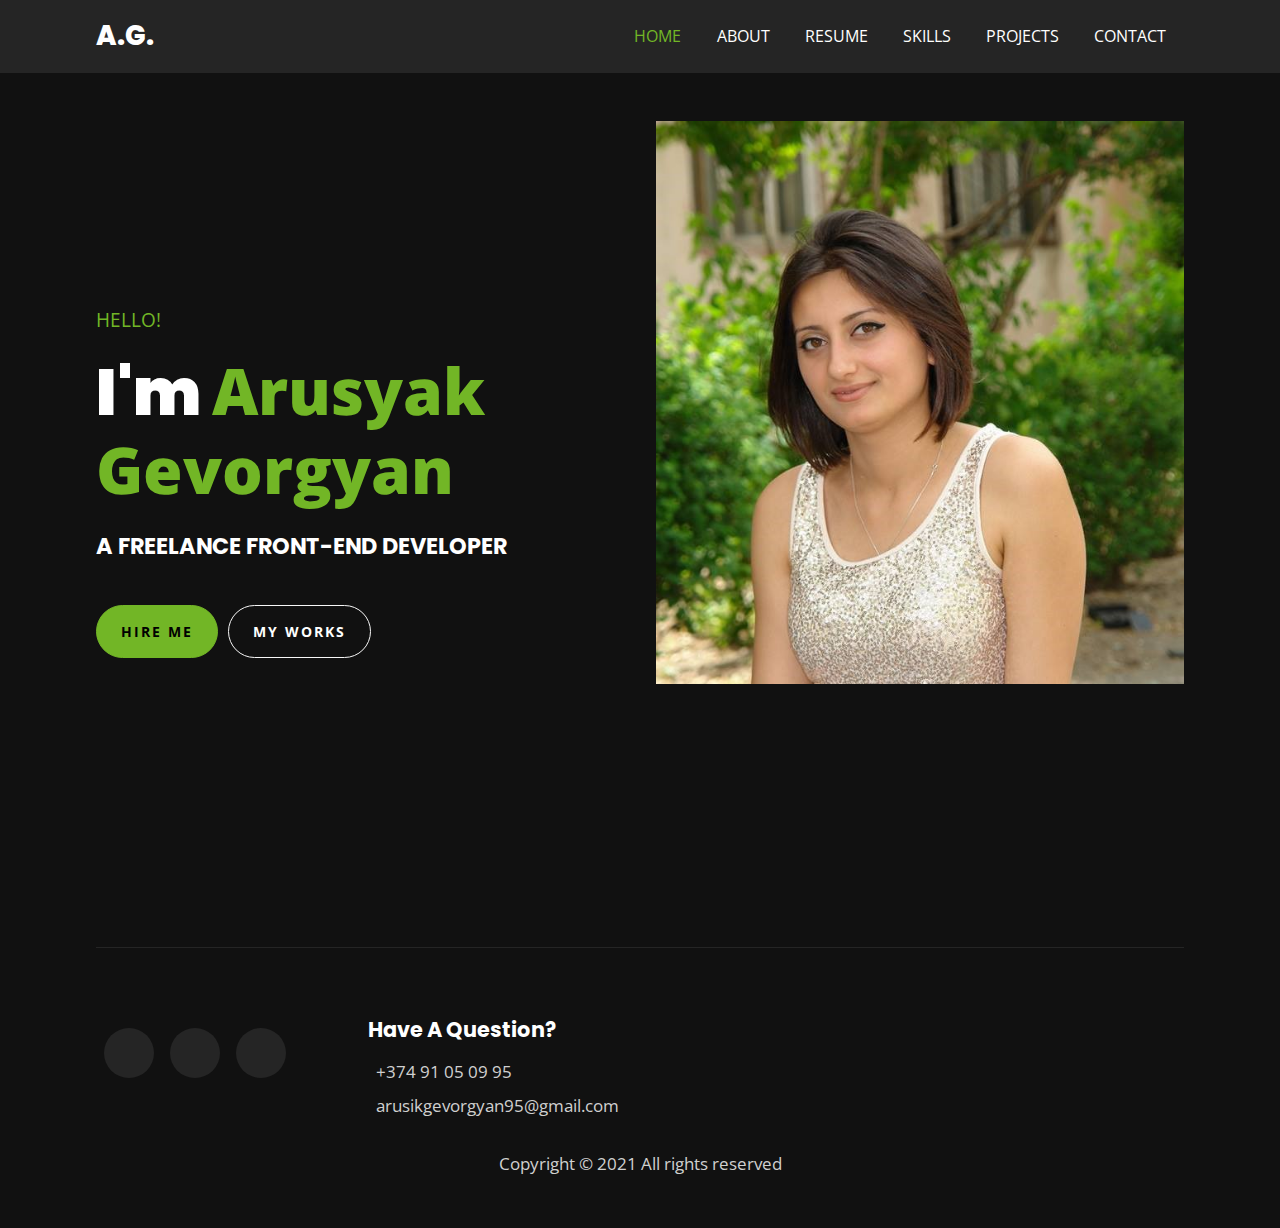
<file: index.html>
<!DOCTYPE html>
<html>
  <head>
    <meta charset="utf-8">
    <meta http-equiv="X-UA-Compatible" content="IE=edge">
    <title>Home</title>
    <meta name="description" content="">
    <meta name="viewport" content="width=device-width, initial-scale=1">
    <!-- utility css file -->
    <link rel="stylesheet" href="css/utility.css">
    <!-- style css file -->
    <link rel = "stylesheet" href = "css/style.css">
    <!-- fontawesome cdn -->
    <link rel="stylesheet" href="https://cdnjs.cloudflare.com/ajax/libs/font-awesome/5.15.1/css/all.min.css" integrity="sha512-+4zCK9k+qNFUR5X+cKL9EIR+ZOhtIloNl9GIKS57V1MyNsYpYcUrUeQc9vNfzsWfV28IaLL3i96P9sdNyeRssA==" crossorigin="anonymous" />
    <!-- google fonts -->
    <link href="https://fonts.googleapis.com/css2?family=Open+Sans:wght@300;400;600;700;800&family=Poppins:wght@200;300;400;500;600;700;800;900&display=swap" rel="stylesheet">
  </head>
  <body>
    
    <!-- navbar section -->
    <nav class = "navbar">
      <div class = "container">
        <div class = "brand-and-toggler">
          <a href = "index.html" class = "navbar-brand">A.G.</a>
          <button type = "button" class = "navbar-toggler" id = "navbar-toggler">
            <span>
              <i class = "fas fa-bars"></i>
            </span>
          </button>
        </div>

        <div class = "navbar-collapse">
          <ul class = "navbar-nav">
            <li class = "nav-item nav-active">
              <a href = "index.html" class = "nav-link">home</a>
            </li>
            <li class = "nav-item">
              <a href = "about.html" class = "nav-link">about</a>
            </li>
            <li class = "nav-item">
              <a href = "resume.html" class = "nav-link">resume</a>
            </li>
            <li class = "nav-item">
              <a href = "skills.html" class = "nav-link">skills</a>
            </li>
            <li class = "nav-item">
              <a href = "projects.html" class = "nav-link">projects</a>
            </li>
            <li class = "nav-item">
              <a href = "contact.html" class = "nav-link">contact</a>
            </li>
          </ul>
        </div>
      </div>
    </nav>
    <!-- end of navbar section -->



    <!-- home page -->
    <section class = "home container">
      <div class = "row">
        <div class = "row-left">
          <h3>hello!</h3>
          <h1>i'm <span>Arusyak Gevorgyan</span></h1>
          <h2>a freelance Front-End Developer</h2>
          <div class = "home-pg-btn">
            <button type = "button" class = "btn">hire me</button>
            <button type = "button" class = "btn">my works</button>
          </div>
        </div>

        <div class = "row-right">
          <div class = "img-border">
            <div class = "img-container">
              <img src = "assets/my-photo.jpg" alt = "my photo">
            </div>
          </div>
        </div>
      </div>
    </section>
    <!-- end of home page -->
    

    <!-- footer -->
    <footer class = "footer container">
      <div class = "row">
        <div class = "col">
          <div class = "social-links">
            <a href = "https://twitter.com/home"><i class = "fab fa-twitter"></i></a>
            <a href = "https://www.facebook.com/profile.php?id=100011141495496"><i class = "fab fa-facebook"></i></a>
            <a href = "https://github.com/ArusyakGevorgyan"><i class = "fab fa-github"></i></a>
          </div>
        </div>

        <div class = "col">
          <h3 class = "footer-title">have a question?</h3>
          <div>
            <span>
              <i class = "fas fa-phone"></i>
            </span>
            <span class = "text">+374 91 05 09 95</span>
          </div>

          <div>
            <span>
              <i class = "fas fa-envelope"></i>
            </span>
            <span class = "text">arusikgevorgyan95@gmail.com</span>
          </div>
        </div>
      </div>

      <div class = "footer-text">
        <p class = "text">Copyright &copy; 2021 All rights reserved</p>
      </div>
    </footer>
    <!-- end of footer -->


    <!-- custom js file -->
    <script src="js/script.js"></script>
  </body>
</html>
</file>
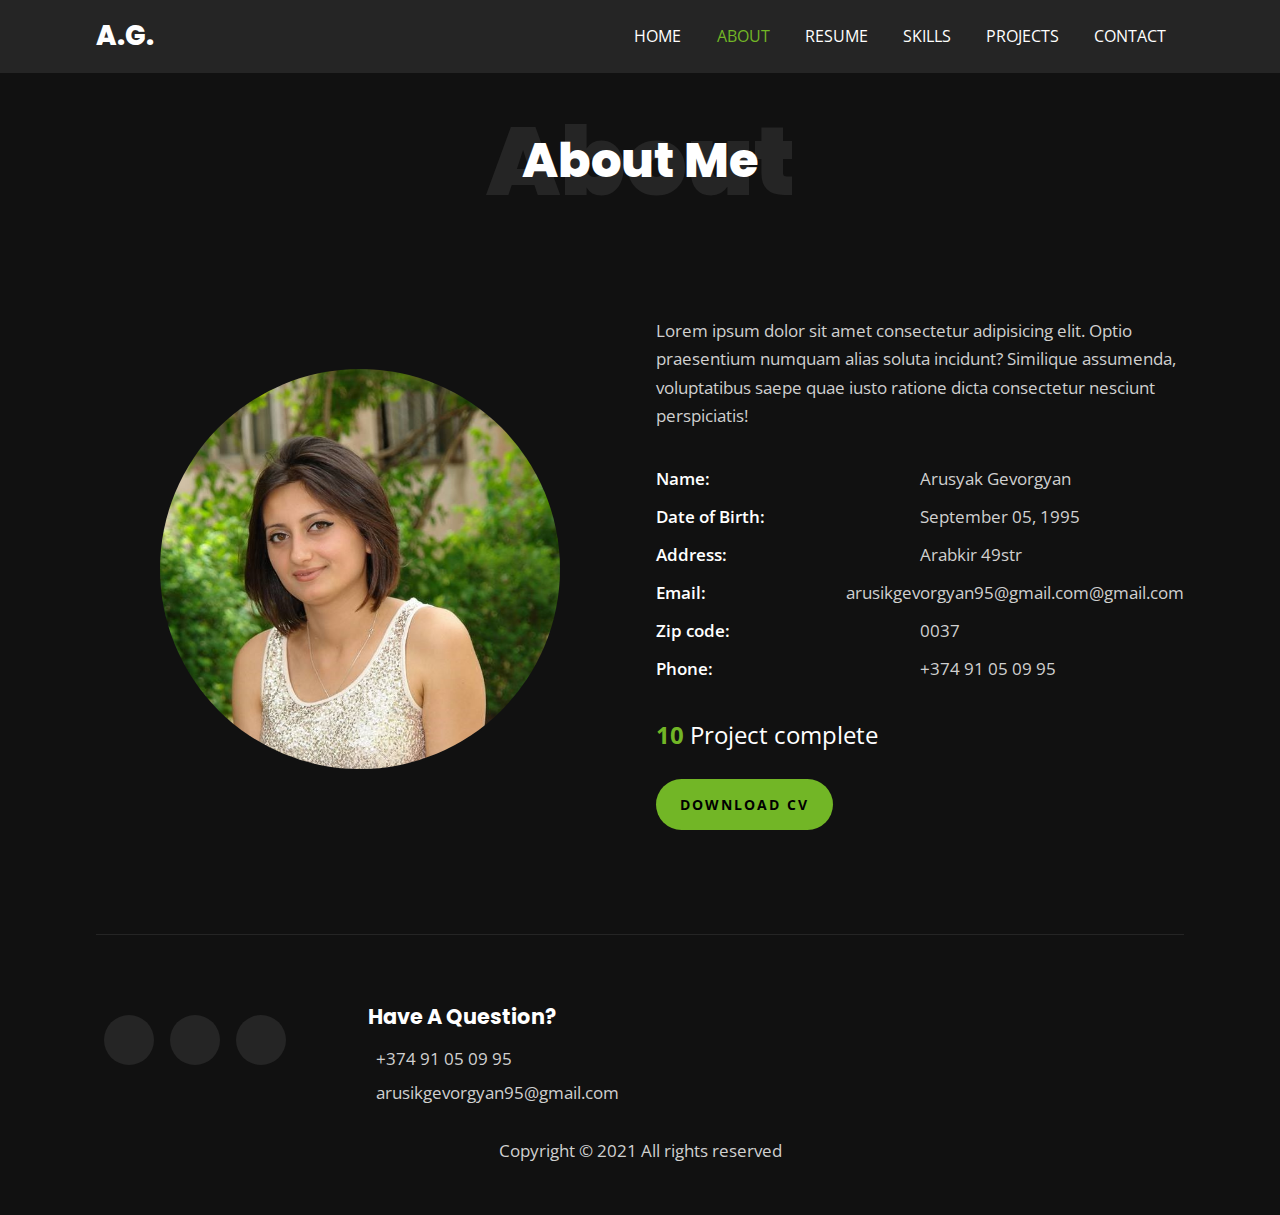
<file: about.html>
<!DOCTYPE html>
<html>
  <head>
    <meta charset="utf-8">
    <meta http-equiv="X-UA-Compatible" content="IE=edge">
    <title>About</title>
    <meta name="description" content="">
    <meta name="viewport" content="width=device-width, initial-scale=1">
    <!-- utility css file -->
    <link rel="stylesheet" href="css/utility.css">
    <!-- style css file -->
    <link rel = "stylesheet" href = "css/style.css">
    <!-- fontawesome cdn -->
    <link rel="stylesheet" href="https://cdnjs.cloudflare.com/ajax/libs/font-awesome/5.15.1/css/all.min.css" integrity="sha512-+4zCK9k+qNFUR5X+cKL9EIR+ZOhtIloNl9GIKS57V1MyNsYpYcUrUeQc9vNfzsWfV28IaLL3i96P9sdNyeRssA==" crossorigin="anonymous" />
    <!-- google fonts -->
    <link href="https://fonts.googleapis.com/css2?family=Open+Sans:wght@300;400;600;700;800&family=Poppins:wght@200;300;400;500;600;700;800;900&display=swap" rel="stylesheet">
  </head>
  <body>
    
    <!-- navbar section -->
    <nav class = "navbar">
      <div class = "container">
        <div class = "brand-and-toggler">
          <a href = "index.html" class = "navbar-brand">A.G.</a>
          <button type = "button" class = "navbar-toggler" id = "navbar-toggler">
            <span>
              <i class = "fas fa-bars"></i>
            </span>
          </button>
        </div>

        <div class = "navbar-collapse">
          <ul class = "navbar-nav">
            <li class = "nav-item">
              <a href = "index.html" class = "nav-link">home</a>
            </li>
            <li class = "nav-item nav-active">
              <a href = "about.html" class = "nav-link">about</a>
            </li>
            <li class = "nav-item">
              <a href = "resume.html" class = "nav-link">resume</a>
            </li>
            <li class = "nav-item">
              <a href = "skills.html" class = "nav-link">skills</a>
            </li>
            <li class = "nav-item">
              <a href = "projects.html" class = "nav-link">projects</a>
            </li>
            <li class = "nav-item">
              <a href = "contact.html" class = "nav-link">contact</a>
            </li>
          </ul>
        </div>
      </div>
    </nav>
    <!-- end of navbar section -->

    <!-- about page -->
    <section class = "about container">
      <div class = "title">
        <h2>about</h2>
        <div>
          <h2>about me</h2>
        </div>
      </div>

      <div class = "row">
        <div class = "row-left">
          <img src = "assets/my-photo.jpg" alt = "about photo">
        </div>

        <div class = "row-right">
          <p class = "text">Lorem ipsum dolor sit amet consectetur adipisicing elit. Optio praesentium numquam alias soluta incidunt? Similique assumenda, voluptatibus saepe quae iusto ratione dicta consectetur nesciunt perspiciatis!</p>
          <div class = "about-content">
            <ul>
              <li class = "text">
                <span>Name: </span>
                <span>Arusyak Gevorgyan</span>
              </li>
              <li class = "text">
                <span>Date of Birth: </span>
                <span>September 05, 1995</span>
              </li>
              <li class = "text">
                <span>Address: </span>
                <span>Arabkir 49str</span>
              </li>
              <li class = "text">
                <span>Email: </span>
                <span>arusikgevorgyan95@gmail.com@gmail.com</span>
              </li>
              <li class = "text">
                <span>Zip code: </span>
                <span>0037</span>
              </li>
              <li class = "text">
                <span>Phone: </span>
                <span>+374 91 05 09 95</span>
              </li>
            </ul>
          </div>

          <h3>10 <span>Project complete</span></h3>
          <button type = "button" class = "btn">download cv</button>
        </div>
      </div>
    </section>
    <!-- end of about page -->

    
    

    <!-- footer -->
    <footer class = "footer container">
      <div class = "row">
        <div class = "col">
          <div class = "social-links">
            <a href = "https://twitter.com/home"><i class = "fab fa-twitter"></i></a>
            <a href = "https://www.facebook.com/profile.php?id=100011141495496"><i class = "fab fa-facebook"></i></a>
            <a href = "https://github.com/ArusyakGevorgyan"><i class = "fab fa-github"></i></a>
          </div>
        </div>

        <div class = "col">
          <h3 class = "footer-title">have a question?</h3>
          <div>
            <span>
              <i class = "fas fa-phone"></i>
            </span>
            <span class = "text">+374 91 05 09 95</span>
          </div>

          <div>
            <span>
              <i class = "fas fa-envelope"></i>
            </span>
            <span class = "text">arusikgevorgyan95@gmail.com</span>
          </div>
        </div>
      </div>

      <div class = "footer-text">
        <p class = "text">Copyright &copy; 2021 All rights reserved</p>
      </div>
    </footer>
    <!-- end of footer -->


    <!-- custom js file -->
    <script src="js/script.js"></script>
  </body>
</html>
</file>
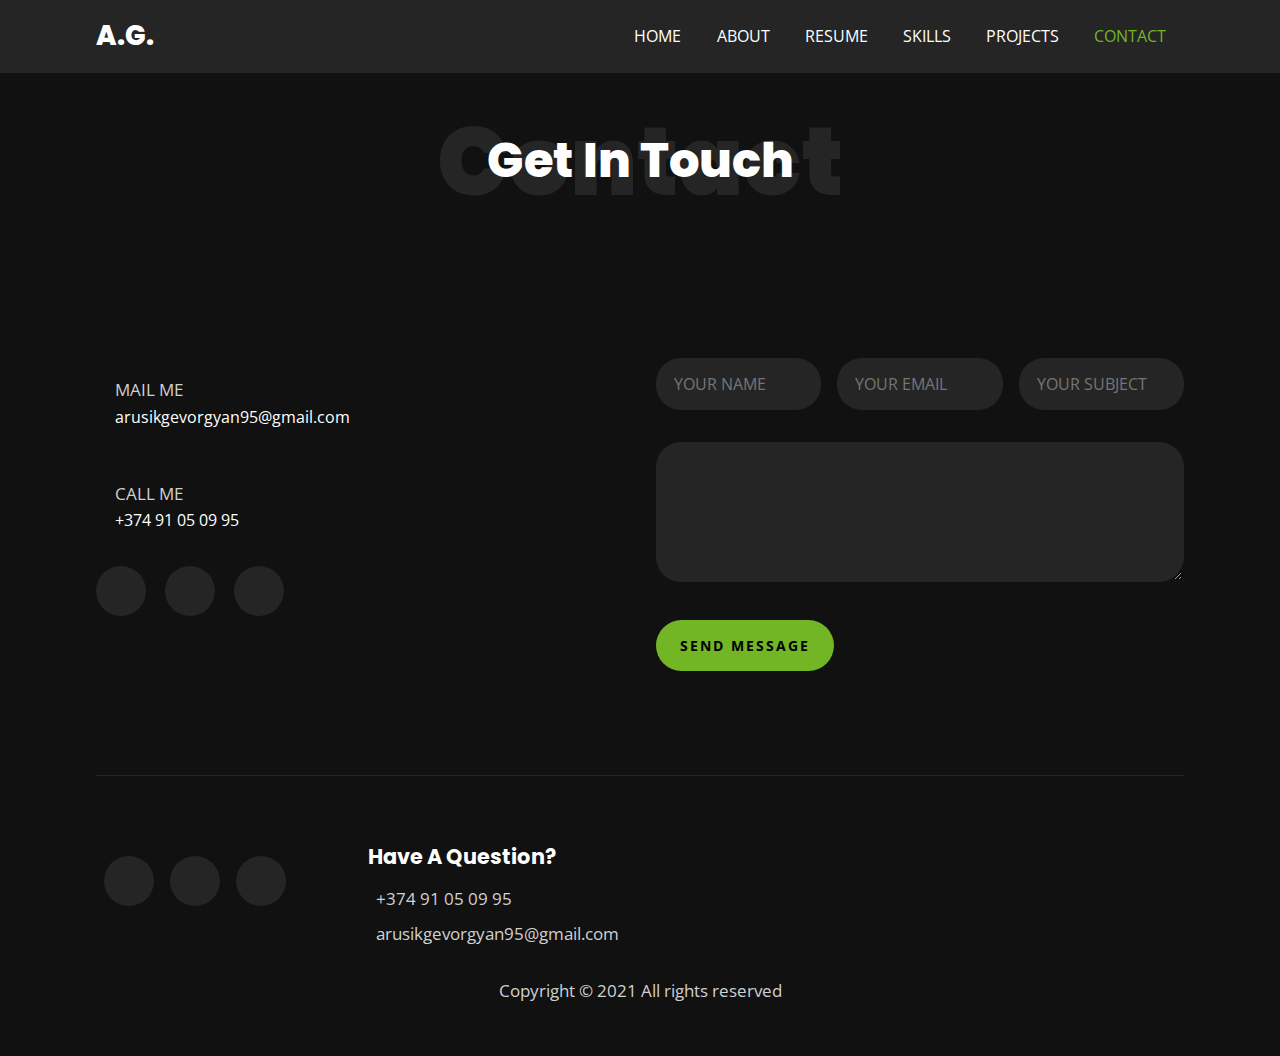
<file: contact.html>
<!DOCTYPE html>
<html>
  <head>
    <meta charset="utf-8">
    <meta http-equiv="X-UA-Compatible" content="IE=edge">
    <title>Contact</title>
    <meta name="description" content="">
    <meta name="viewport" content="width=device-width, initial-scale=1">
    <!-- utility css file -->
    <link rel="stylesheet" href="css/utility.css">
    <!-- style css file -->
    <link rel = "stylesheet" href = "css/style.css">
    <!-- fontawesome cdn -->
    <link rel="stylesheet" href="https://cdnjs.cloudflare.com/ajax/libs/font-awesome/5.15.1/css/all.min.css" integrity="sha512-+4zCK9k+qNFUR5X+cKL9EIR+ZOhtIloNl9GIKS57V1MyNsYpYcUrUeQc9vNfzsWfV28IaLL3i96P9sdNyeRssA==" crossorigin="anonymous" />
    <!-- google fonts -->
    <link href="https://fonts.googleapis.com/css2?family=Open+Sans:wght@300;400;600;700;800&family=Poppins:wght@200;300;400;500;600;700;800;900&display=swap" rel="stylesheet">
  </head>
  <body>
    
    <!-- navbar section -->
    <nav class = "navbar">
      <div class = "container">
        <div class = "brand-and-toggler">
          <a href = "index.html" class = "navbar-brand">A.G.</a>
          <button type = "button" class = "navbar-toggler" id = "navbar-toggler">
            <span>
              <i class = "fas fa-bars"></i>
            </span>
          </button>
        </div>

        <div class = "navbar-collapse">
          <ul class = "navbar-nav">
            <li class = "nav-item">
              <a href = "index.html" class = "nav-link">home</a>
            </li>
            <li class = "nav-item">
              <a href = "about.html" class = "nav-link">about</a>
            </li>
            <li class = "nav-item">
              <a href = "resume.html" class = "nav-link">resume</a>
            </li>
            <li class = "nav-item">
              <a href = "skills.html" class = "nav-link">skills</a>
            </li>
            <li class = "nav-item">
              <a href = "projects.html" class = "nav-link">projects</a>
            </li>
            <li class = "nav-item nav-active">
              <a href = "contact.html" class = "nav-link">contact</a>
            </li>
          </ul>
        </div>
      </div>
    </nav>
    <!-- end of navbar section -->

    <!-- contact page -->
    <section class = "contact container">
      <div class = "title">
        <h2>contact</h2>
        <div>
          <h2>get in touch</h2>
        </div>
      </div>

      <p class = "text"></p>

      <div class = "row">
        <div class = "col-left">
          
          <div class = "contact-info">
            <span><i class = "fas fa-envelope-open"></i></span>
            <h3>
              <span class = "text">mail me</span> <br>
              arusikgevorgyan95@gmail.com
            </h3>
          </div>

          <div class = "contact-info">
            <span><i class = "fas fa-phone-square-alt"></i></span>
            <h3>
              <span class = "text">call me</span> <br>
              +374 91 05 09 95
            </h3>
          </div>
          

          <div class = "contact-social-links">
            <a href = "https://www.facebook.com/profile.php?id=100011141495496">
              <i class = "fab fa-facebook-f"></i>
            </a>
            <a href = "https://twitter.com/home?lang=en">
              <i class = "fab fa-twitter"></i>
            </a>
            <a href = "https://github.com/ArusyakGevorgyan">
              <i class = "fab fa-github"></i>
            </a>
            

          </div>
        </div>

        <div class = "col-right">
          <form class = "contact-form">
            <div class = "form-group">
              <input type = "text" placeholder="your name">
              <input type = "email" placeholder="your email">
              <input type = "text" placeholder="your subject">
            </div>
            <textarea rows = "5"></textarea>
            <button type = "submit" class = "btn">send message</button>
          </form>
        </div>
      </div>
    </section>
    <!-- end of contact page -->
    
    

   <!-- footer -->
   <footer class = "footer container">
    <div class = "row">
      <div class = "col">
        <div class = "social-links">
          <a href = "https://twitter.com/home"><i class = "fab fa-twitter"></i></a>
          <a href = "https://www.facebook.com/profile.php?id=100011141495496"><i class = "fab fa-facebook"></i></a>
          <a href = "https://github.com/ArusyakGevorgyan"><i class = "fab fa-github"></i></a>
        </div>
      </div>

      <div class = "col">
        <h3 class = "footer-title">have a question?</h3>
        <div>
          <span>
            <i class = "fas fa-phone"></i>
          </span>
          <span class = "text">+374 91 05 09 95</span>
        </div>

        <div>
          <span>
            <i class = "fas fa-envelope"></i>
          </span>
          <span class = "text">arusikgevorgyan95@gmail.com</span>
        </div>
      </div>
    </div>

    <div class = "footer-text">
      <p class = "text">Copyright &copy; 2021 All rights reserved</p>
    </div>
  </footer>
  <!-- end of footer -->


    <!-- custom js file -->
    <script src="js/script.js"></script>
  </body>
</html>
</file>
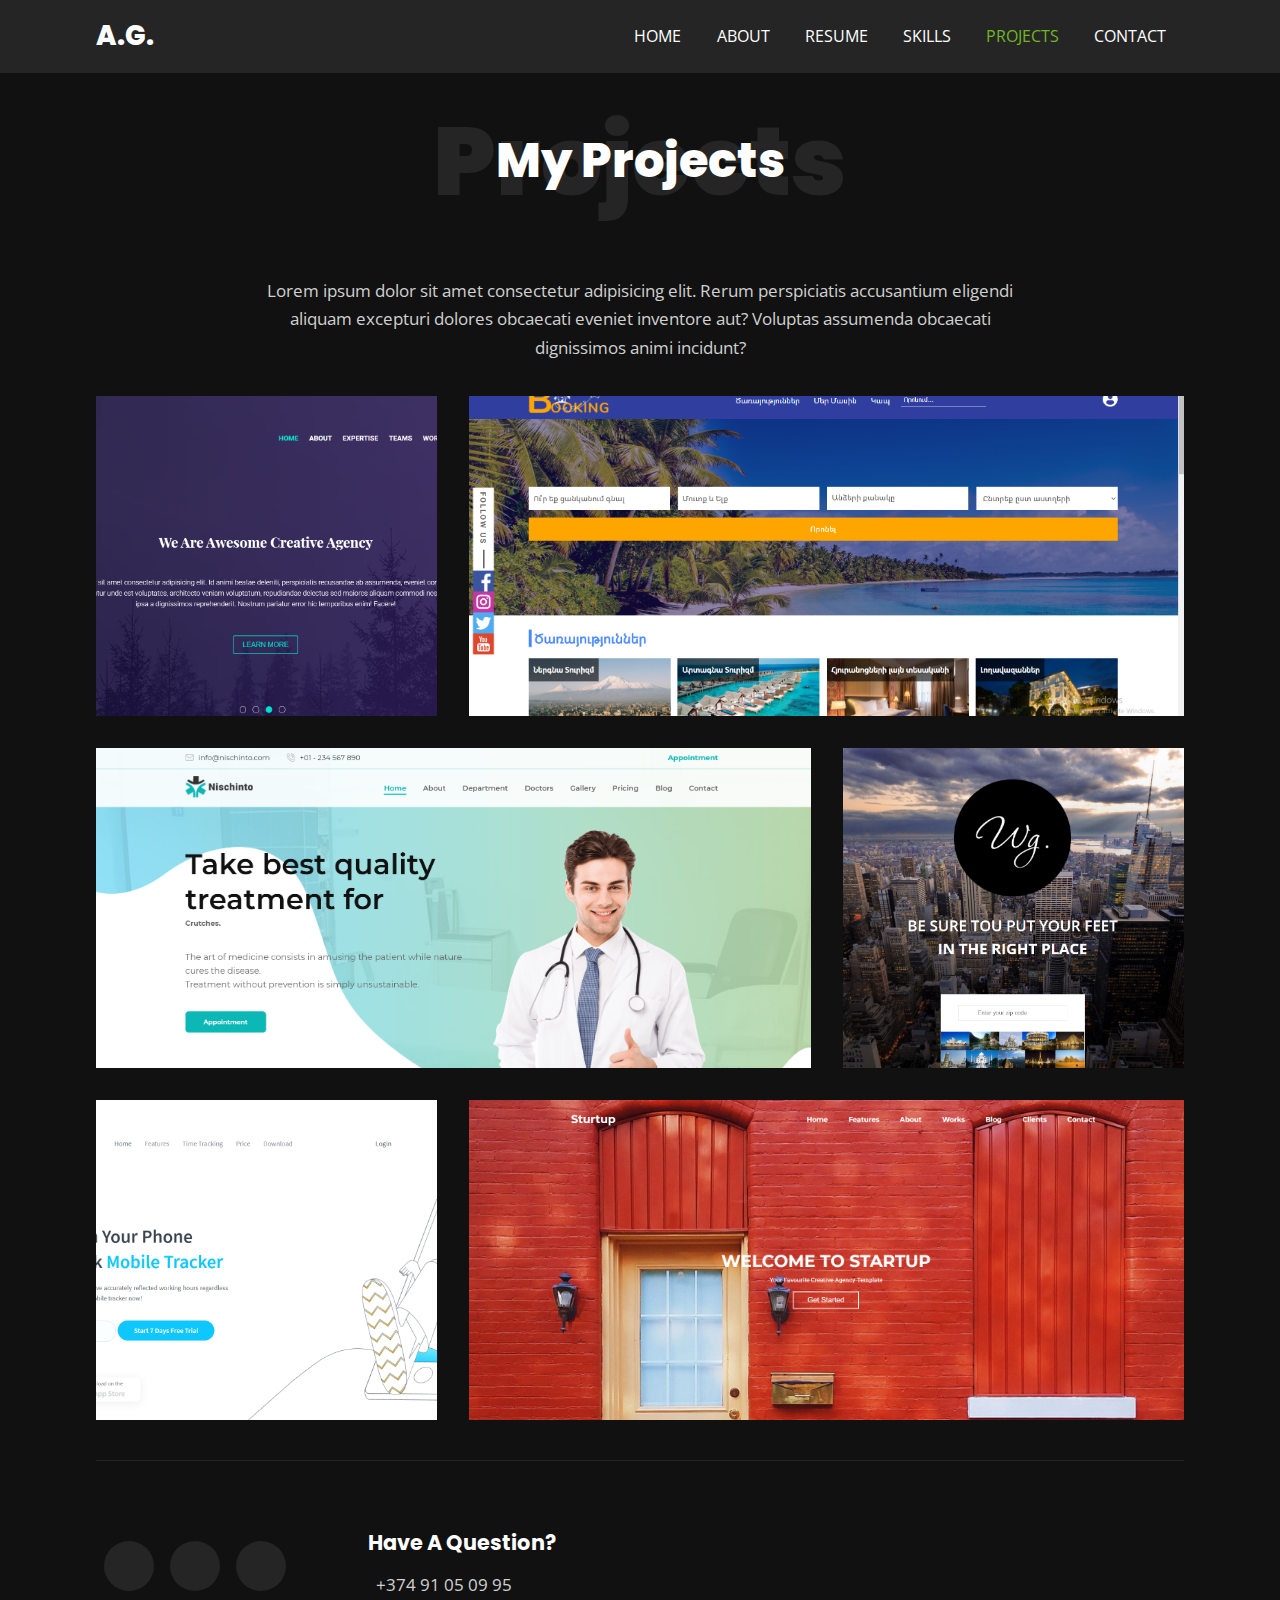
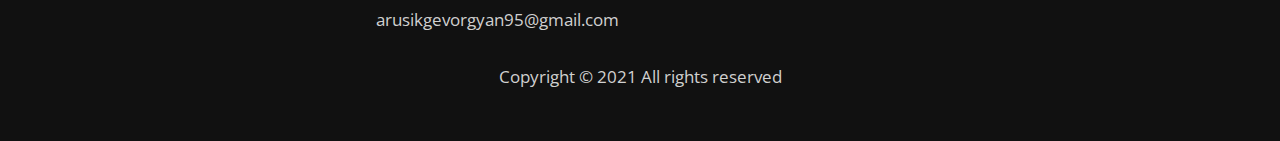
<file: projects.html>
<!DOCTYPE html>
<html>
  <head>
    <meta charset="utf-8">
    <meta http-equiv="X-UA-Compatible" content="IE=edge">
    <title>Projects</title>
    <meta name="description" content="">
    <meta name="viewport" content="width=device-width, initial-scale=1">
    <!-- utility css file -->
    <link rel="stylesheet" href="css/utility.css">
    <!-- style css file -->
    <link rel = "stylesheet" href = "css/style.css">
    <!-- fontawesome cdn -->
    <link rel="stylesheet" href="https://cdnjs.cloudflare.com/ajax/libs/font-awesome/5.15.1/css/all.min.css" integrity="sha512-+4zCK9k+qNFUR5X+cKL9EIR+ZOhtIloNl9GIKS57V1MyNsYpYcUrUeQc9vNfzsWfV28IaLL3i96P9sdNyeRssA==" crossorigin="anonymous" />
    <!-- google fonts -->
    <link href="https://fonts.googleapis.com/css2?family=Open+Sans:wght@300;400;600;700;800&family=Poppins:wght@200;300;400;500;600;700;800;900&display=swap" rel="stylesheet">
  </head>
  <body>
    
    <!-- navbar section -->
    <nav class = "navbar">
      <div class = "container">
        <div class = "brand-and-toggler">
          <a href = "index.html" class = "navbar-brand">A.G.</a>
          <button type = "button" class = "navbar-toggler" id = "navbar-toggler">
            <span>
              <i class = "fas fa-bars"></i>
            </span>
          </button>
        </div>

        <div class = "navbar-collapse">
          <ul class = "navbar-nav">
            <li class = "nav-item">
              <a href = "index.html" class = "nav-link">home</a>
            </li>
            <li class = "nav-item">
              <a href = "about.html" class = "nav-link">about</a>
            </li>
            <li class = "nav-item">
              <a href = "resume.html" class = "nav-link">resume</a>
            </li>
            <li class = "nav-item">
              <a href = "skills.html" class = "nav-link">skills</a>
            </li>
            <li class = "nav-item nav-active">
              <a href = "projects.html" class = "nav-link">projects</a>
            </li>
            <li class = "nav-item">
              <a href = "contact.html" class = "nav-link">contact</a>
            </li>
          </ul>
        </div>
      </div>
    </nav>
    <!-- end of navbar section -->


    <!-- projects page -->
    <section class = "projects container">
      <div class = "title">
        <h2>projects</h2>
        <div>
          <h2>my projects</h2>
        </div>
      </div>

      <p class = "text">Lorem ipsum dolor sit amet consectetur adipisicing elit. Rerum perspiciatis accusantium eligendi aliquam excepturi dolores obcaecati eveniet inventore aut? Voluptas assumenda obcaecati dignissimos animi incidunt?</p>

      <div class = "row">
        <div class = "item">
          <div class = "item-overlay">
            <a href = "https://github.com/ArusyakGevorgyan/LandingPage_TajemAgency">landing page</a>
            <h3>web design</h3>
          </div>
        </div>

        <div class = "item">
          <div class = "item-overlay">
            <a href = "https://github.com/ArusyakGevorgyan/ArusyakGevorgyan.github.io">booking website</a>
            <h3>web design</h3>
          </div>
        </div>

        <div class = "item">
          <div class = "item-overlay">
            <a href = "https://github.com/ArusyakGevorgyan/Nischinto-Task">doctors website</a>
            <h3>web design</h3>
          </div>
        </div>

        <div class = "item">
          <div class = "item-overlay">
            <a href = "https://github.com/ArusyakGevorgyan/Agnecy-LandingPage">landing page</a>
            <h3>web design</h3>
          </div>
        </div>

        <div class = "item">
          <div class = "item-overlay">
            <a href = "https://github.com/ArusyakGevorgyan/Evistep_Task1">landing page</a>
            <h3>web design</h3>
          </div>
        </div>

        <div class = "item">
          <div class = "item-overlay">
            <a href = "https://github.com/ArusyakGevorgyan/Sturtup-LandingPage">landing page</a>
            <h3>web design</h3>
          </div>
        </div>
      </div>
    </section>
    <!-- end of projects page -->

    
    

    <!-- footer -->
    <footer class = "footer container">
      <div class = "row">
        <div class = "col">
          <div class = "social-links">
            <a href = "https://twitter.com/home"><i class = "fab fa-twitter"></i></a>
            <a href = "https://www.facebook.com/profile.php?id=100011141495496"><i class = "fab fa-facebook"></i></a>
            <a href = "https://github.com/ArusyakGevorgyan"><i class = "fab fa-github"></i></a>
          </div>
        </div>

        <div class = "col">
          <h3 class = "footer-title">have a question?</h3>
          <div>
            <span>
              <i class = "fas fa-phone"></i>
            </span>
            <span class = "text">+374 91 05 09 95</span>
          </div>

          <div>
            <span>
              <i class = "fas fa-envelope"></i>
            </span>
            <span class = "text">arusikgevorgyan95@gmail.com</span>
          </div>
        </div>
      </div>

      <div class = "footer-text">
        <p class = "text">Copyright &copy; 2021 All rights reserved</p>
      </div>
    </footer>
    <!-- end of footer -->


    <!-- custom js file -->
    <script src="js/script.js"></script>
  </body>
</html>
</file>
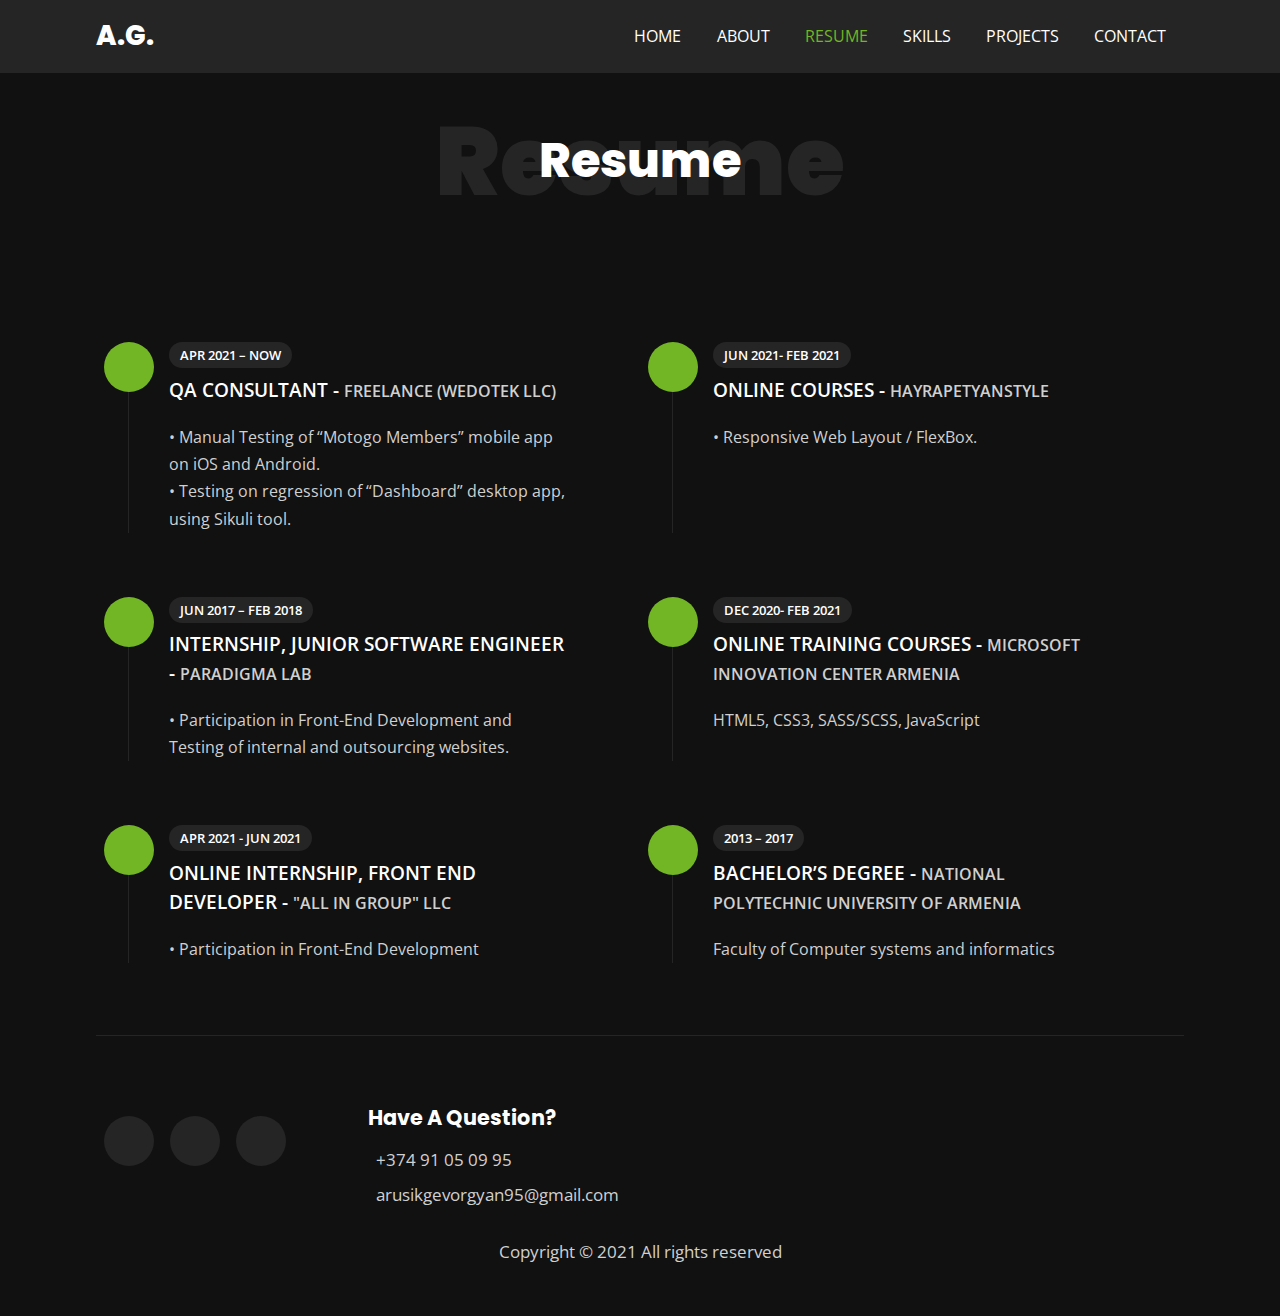
<file: resume.html>
<!DOCTYPE html>
<html>
  <head>
    <meta charset="utf-8">
    <meta http-equiv="X-UA-Compatible" content="IE=edge">
    <title>Resume</title>
    <meta name="description" content="">
    <meta name="viewport" content="width=device-width, initial-scale=1">
    <!-- utility css file -->
    <link rel="stylesheet" href="css/utility.css">
    <!-- style css file -->
    <link rel = "stylesheet" href = "css/style.css">
    <!-- fontawesome cdn -->
    <link rel="stylesheet" href="https://cdnjs.cloudflare.com/ajax/libs/font-awesome/5.15.1/css/all.min.css" integrity="sha512-+4zCK9k+qNFUR5X+cKL9EIR+ZOhtIloNl9GIKS57V1MyNsYpYcUrUeQc9vNfzsWfV28IaLL3i96P9sdNyeRssA==" crossorigin="anonymous" />
    <!-- google fonts -->
    <link href="https://fonts.googleapis.com/css2?family=Open+Sans:wght@300;400;600;700;800&family=Poppins:wght@200;300;400;500;600;700;800;900&display=swap" rel="stylesheet">
  </head>
  <body>
    
    <!-- navbar section -->
    <nav class = "navbar">
      <div class = "container">
        <div class = "brand-and-toggler">
          <a href = "index.html" class = "navbar-brand">A.G.</a>
          <button type = "button" class = "navbar-toggler" id = "navbar-toggler">
            <span>
              <i class = "fas fa-bars"></i>
            </span>
          </button>
        </div>

        <div class = "navbar-collapse">
          <ul class = "navbar-nav">
            <li class = "nav-item">
              <a href = "index.html" class = "nav-link">home</a>
            </li>
            <li class = "nav-item">
              <a href = "about.html" class = "nav-link">about</a>
            </li>
            <li class = "nav-item nav-active">
              <a href = "resume.html" class = "nav-link">resume</a>
            </li>
            <li class = "nav-item">
              <a href = "skills.html" class = "nav-link">skills</a>
            </li>
            <li class = "nav-item">
              <a href = "projects.html" class = "nav-link">projects</a>
            </li>
            <li class = "nav-item">
              <a href = "contact.html" class = "nav-link">contact</a>
            </li>
          </ul>
        </div>
      </div>
    </nav>
    <!-- end of navbar section -->

    <!-- resume page -->
    <section class = "resume container">
      <div class = "title">
        <h2>resume</h2>
        <div>
          <h2>resume</h2>
        </div>
      </div>

      <p class = "text"></p>

      <div class = "row">
        <div class = "item">
          <div class = "icon">
            <i class = "fas fa-briefcase"></i>
          </div>
          <span>Apr 2021 – Now</span>
          <h2>QA Consultant - <span>Freelance (WeDoTek LLC)</span></h2>
          <p class = "text">•	Manual Testing of “Motogo Members” mobile app on iOS and Android. <br> •	Testing on regression of “Dashboard” desktop app, using Sikuli tool.</p>
        </div>

        <div class = "item">
          <div class = "icon">
            <i class = "fas fa-graduation-cap"></i>
          </div>
          <span>Jun 2021- Feb 2021</span>
          <h2>Online Courses - <span>HayrapetyanStyle</span></h2>
          <p class = "text">•	Responsive Web Layout / FlexBox.</p>
        </div>

        <div class = "item">
          <div class = "icon">
            <i class = "fas fa-briefcase"></i>
          </div>
          <span>Jun 2017 – Feb 2018</span>
          <h2>Internship, Junior Software Engineer - <span>Paradigma Lab</span></h2>
          <p class = "text">•	Participation in Front-End Development and Testing of internal and outsourcing websites.</p>
        </div>

        <div class = "item">
          <div class = "icon">
            <i class = "fas fa-graduation-cap"></i>
          </div>
          <span>Dec 2020- Feb 2021</span>
          <h2>Online Training Courses - <span>Microsoft Innovation Center Armenia</span></h2>
          <p class = "text">HTML5, CSS3, SASS/SCSS, JavaScript</p>
        </div>

        <div class = "item">
          <div class = "icon">
            <i class = "fas fa-briefcase"></i>
          </div>
          <span>Apr 2021 - Jun 2021</span>
          <h2>Online Internship, Front end developer - <span>"ALL IN GROUP" LLC</span></h2>
          <p class = "text">•	Participation in Front-End Development</p>
        </div>

        <div class = "item">
          <div class = "icon">
            <i class = "fas fa-graduation-cap"></i>
          </div>
          <span>2013 – 2017</span>
          <h2>Bachelor’s Degree - <span>National Polytechnic University of Armenia</span></h2>
          <p class = "text">Faculty of Computer systems and informatics</p>
        </div>
      </div>
    </section>
    <!-- end of resume page -->
    
    

    <!-- footer -->
    <footer class = "footer container">
      <div class = "row">
        <div class = "col">
          <div class = "social-links">
            <a href = "https://twitter.com/home"><i class = "fab fa-twitter"></i></a>
            <a href = "https://www.facebook.com/profile.php?id=100011141495496"><i class = "fab fa-facebook"></i></a>
            <a href = "https://github.com/ArusyakGevorgyan"><i class = "fab fa-github"></i></a>
          </div>
        </div>

        <div class = "col">
          <h3 class = "footer-title">have a question?</h3>
          <div>
            <span>
              <i class = "fas fa-phone"></i>
            </span>
            <span class = "text">+374 91 05 09 95</span>
          </div>

          <div>
            <span>
              <i class = "fas fa-envelope"></i>
            </span>
            <span class = "text">arusikgevorgyan95@gmail.com</span>
          </div>
        </div>
      </div>

      <div class = "footer-text">
        <p class = "text">Copyright &copy; 2021 All rights reserved</p>
      </div>
    </footer>
    <!-- end of footer -->


    <!-- custom js file -->
    <script src="js/script.js"></script>
  </body>
</html>
</file>
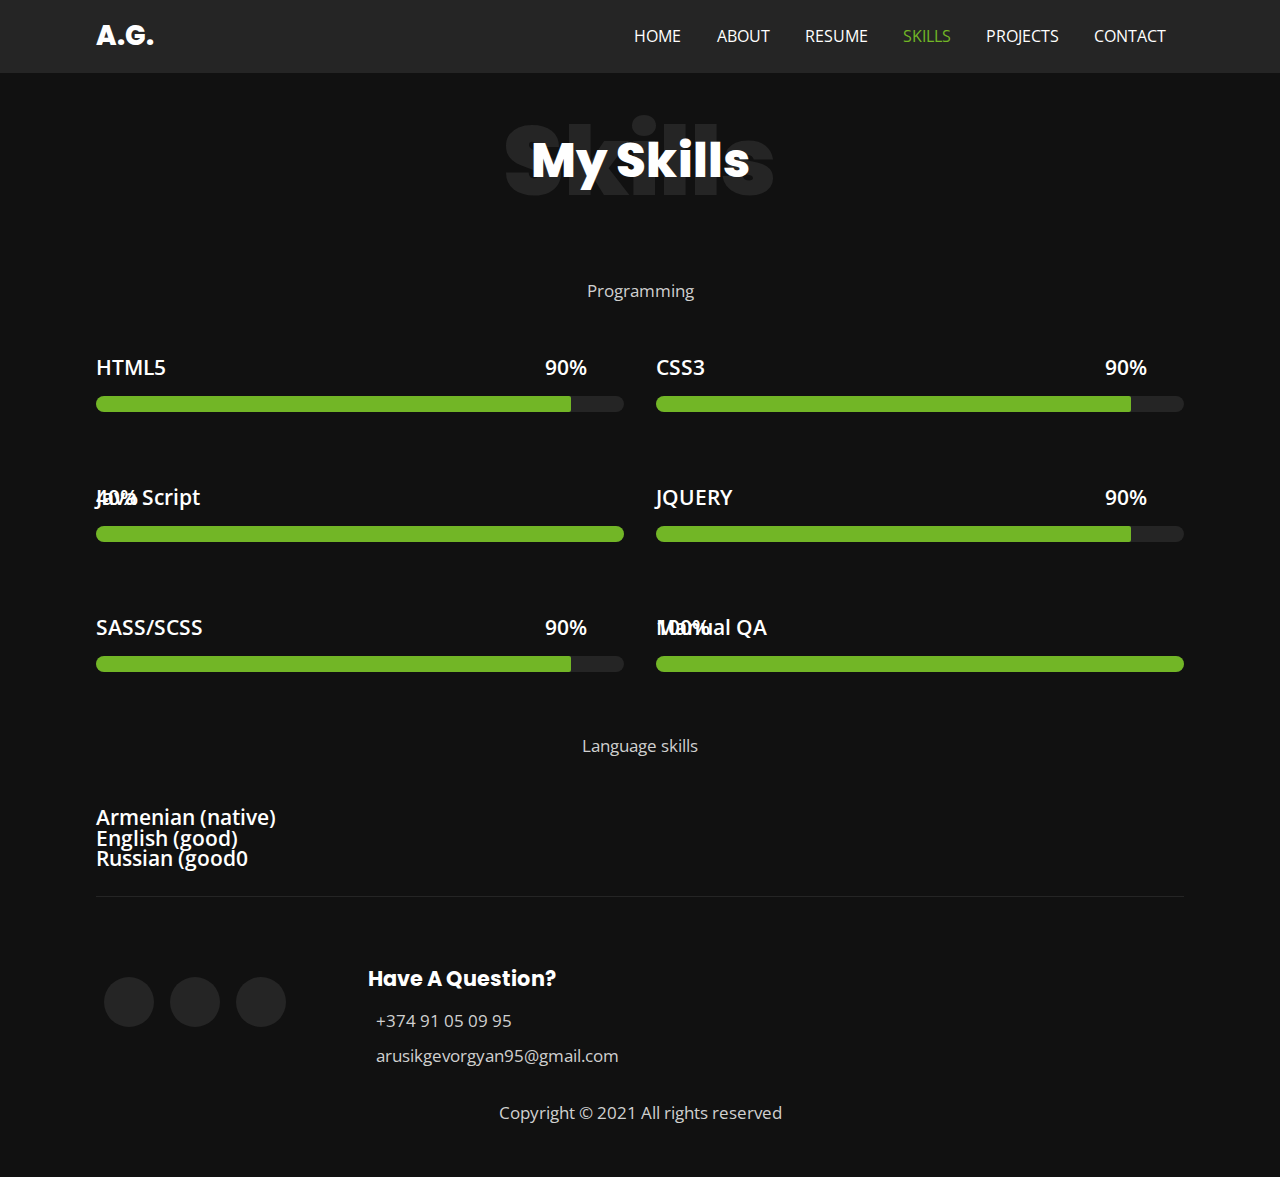
<file: skills.html>
<!DOCTYPE html>
<html>
  <head>
    <meta charset="utf-8">
    <meta http-equiv="X-UA-Compatible" content="IE=edge">
    <title>Skills</title>
    <meta name="description" content="">
    <meta name="viewport" content="width=device-width, initial-scale=1">
    <!-- utility css file -->
    <link rel="stylesheet" href="css/utility.css">
    <!-- style css file -->
    <link rel = "stylesheet" href = "css/style.css">
    <!-- fontawesome cdn -->
    <link rel="stylesheet" href="https://cdnjs.cloudflare.com/ajax/libs/font-awesome/5.15.1/css/all.min.css" integrity="sha512-+4zCK9k+qNFUR5X+cKL9EIR+ZOhtIloNl9GIKS57V1MyNsYpYcUrUeQc9vNfzsWfV28IaLL3i96P9sdNyeRssA==" crossorigin="anonymous" />
    <!-- google fonts -->
    <link href="https://fonts.googleapis.com/css2?family=Open+Sans:wght@300;400;600;700;800&family=Poppins:wght@200;300;400;500;600;700;800;900&display=swap" rel="stylesheet">
  </head>
  <body>
    
    <!-- navbar section -->
    <nav class = "navbar">
      <div class = "container">
        <div class = "brand-and-toggler">
          <a href = "index.html" class = "navbar-brand">A.G.</a>
          <button type = "button" class = "navbar-toggler" id = "navbar-toggler">
            <span>
              <i class = "fas fa-bars"></i>
            </span>
          </button>
        </div>

        <div class = "navbar-collapse">
          <ul class = "navbar-nav">
            <li class = "nav-item">
              <a href = "index.html" class = "nav-link">home</a>
            </li>
            <li class = "nav-item">
              <a href = "about.html" class = "nav-link">about</a>
            </li>
            <li class = "nav-item">
              <a href = "resume.html" class = "nav-link">resume</a>
            </li>
            <li class = "nav-item nav-active">
              <a href = "skills.html" class = "nav-link">skills</a>
            </li>
            <li class = "nav-item">
              <a href = "projects.html" class = "nav-link">projects</a>
            </li>
            <li class = "nav-item">
              <a href = "contact.html" class = "nav-link">contact</a>
            </li>
          </ul>
        </div>
      </div>
    </nav>
    <!-- end of navbar section -->



    <!-- skills page -->
    <section class = "skills container">
      <div class = "title">
        <h2>skills</h2>
        <div>
          <h2>my skills</h2>
        </div>
      </div>

      <p class = "text">Programming</p>

      <div class = "row">
        <div class = "item">
          <div class = "item-text">
            <span>HTML5</span>
            <span class = "w-90">90%</span>
          </div>
          <div class = "progress">
            <div class = "progress-bar w-90"></div>
          </div>
        </div>

        <div class = "item">
          <div class = "item-text">
            <span>CSS3</span>
            <span class = "w-90">90%</span>
          </div>
          <div class = "progress">
            <div class = "progress-bar w-90"></div>
          </div>
        </div>

        <div class = "item">
          <div class = "item-text">
            <span>Java Script</span>
            <span class = "w-40">40%</span>
          </div>
          <div class = "progress">
            <div class = "progress-bar w-40"></div>
          </div>
        </div>

        <div class = "item">
          <div class = "item-text">
            <span>JQUERY</span>
            <span class = "w-90">90%</span>
          </div>
          <div class = "progress">
            <div class = "progress-bar w-90"></div>
          </div>
        </div>

        <div class = "item">
          <div class = "item-text">
            <span>SASS/SCSS</span>
            <span class = "w-90">90%</span>
          </div>
          <div class = "progress">
            <div class = "progress-bar w-90"></div>
          </div>
        </div>

        <div class = "item">
          <div class = "item-text">
            <span>Manual QA</span>
            <span class = "w-100">100%</span>
          </div>
          <div class = "progress">
            <div class = "progress-bar w-100"></div>
          </div>
        </div>
      </div>

      <p class = "text">Language skills</p>

      <div class = "item">
        <div class = "item-text">
          <span>Armenian  (native)</span>
        </div>
      
      </div>
    </div>
    <div class = "item">
      <div class = "item-text">
        <span>English  (good)</span>
      </div>
     
    </div>
  </div>
  <div class = "item">
    <div class = "item-text">
      <span>Russian  (good0</span>
    </div>
    
  </div>
</div>
    </section>
    <!-- end of skills page -->

    

    <!-- footer -->
    <footer class = "footer container">
      <div class = "row">
        <div class = "col">
          <div class = "social-links">
            <a href = "https://twitter.com/home"><i class = "fab fa-twitter"></i></a>
            <a href = "https://www.facebook.com/profile.php?id=100011141495496"><i class = "fab fa-facebook"></i></a>
            <a href = "https://github.com/ArusyakGevorgyan"><i class = "fab fa-github"></i></a>
          </div>
        </div>

        <div class = "col">
          <h3 class = "footer-title">have a question?</h3>
          <div>
            <span>
              <i class = "fas fa-phone"></i>
            </span>
            <span class = "text">+374 91 05 09 95</span>
          </div>

          <div>
            <span>
              <i class = "fas fa-envelope"></i>
            </span>
            <span class = "text">arusikgevorgyan95@gmail.com</span>
          </div>
        </div>
      </div>

      <div class = "footer-text">
        <p class = "text">Copyright &copy; 2021 All rights reserved</p>
      </div>
    </footer>
    <!-- end of footer -->


    <!-- custom js file -->
    <script src="js/script.js"></script>
  </body>
</html>
</file>
<file: css/utility.css>
/* setup and common stylings */
:root{
    --poppins: 'Poppins', sans-serif;
    --sans: 'Open Sans', sans-serif;
    --green: #72b626;
    --black: #111;
    --nero: #252525;
    --transition: all 0.4s ease;
}
*{
    box-sizing: border-box;
    padding: 0;
    margin: 0;
    font-family: var(--sans);
}
body{
    color: #fff;
    line-height: 1.5;
    background: var(--black);
    overflow-x: hidden;
}
a{
    color: #fff;
    text-decoration: none;
}
img{
    width: 100%;
    display: block;
}
ul li{
    list-style-type: none;
}
h1, h2, h3, h4, h5, h6, p{
    padding: 0.6rem 0;
}

/* button */
.btn{
    border: none;
    margin: 1rem 0;
    border-radius: 35px;
    background: var(--green);
    font-size: 0.9rem;
    text-transform: uppercase;
    padding: 1rem 1.5rem;
    font-weight: 700;
    letter-spacing: 2px;
    display: inline-block;
    cursor: pointer;
    transition: var(--transition);
}
.btn:hover{
    opacity: 0.7;
}

.text{
    font-size: 1.05rem;
    color: #d0d0d0;
    line-height: 1.7;
}

/* title */
.title{
    position: relative;
}
.title > h2{
    font-size: 3rem;
    font-family: var(--poppins);
    text-align: center;
    text-transform: capitalize;
    font-weight: 900;
    color: var(--nero);
}
.title div{
    position: absolute;
    top: 50%;
    left: 50%;
    text-align: center;
    width: 100%;
    transform: translate(-50%, -50%);
}
.title div h2{
    text-transform: capitalize;
    font-size: 2rem;
    font-family: var(--poppins);
    font-weight: 800;
}
.container{
    width: 90vw;
    margin: 0 auto;
}

@media screen and (min-width: 500px){
    .title > h2{
        font-size: 6rem;
    }
    .title div h2{
        font-size: 3rem;
    }
}

@media screen and (min-width: 992px){
    .container{
        width: 88vw;
    }
}
@media screen and (min-width: 1200px){
    .container{
        width: 85vw;
    }
}

/* animation and transition stopper styling */
.resize-animation-stopper *{
    animation: none !important;
    transition: none !important;
}
</file>
<file: css/style.css>
/* #### navbar #### */
.navbar{
    position: fixed;
    z-index: 999;
    top: 0;
    left: 0;
    background: var(--nero);
    width: 100%;
}
.brand-and-toggler{
    display: flex;
    justify-content: space-between;
    padding: 1rem 0;
}
.navbar-brand{
    text-transform: uppercase;
    font-family: var(--poppins);
    font-size: 1.7rem;
    font-weight: 800;
}
.navbar-toggler{
    border: none;
    font-size: 1.7rem;
    background: none;
    color: #fff;
    cursor: pointer;
    outline: none;
    transition: var(--transition);
}
.navbar-toggler:hover{
    opacity: 0.8;
}
.navbar-collapse{
    height: 0;
    overflow: hidden;
    transition: var(--transition);
}
.nav-item{
    text-align: center;
    padding: 0.6rem;
    position: relative;
}
.nav-item::after{
    content: "";
    position: absolute;
    bottom: 4px;
    left: 50%;
    transform: translateX(-50%);
    border-radius: 5px;
    width: 0;
    height: 2px;
    background: var(--green);
    transition: var(--transition);
}
.nav-item:hover::after{
    width: 100px;
}
.nav-link{
    text-transform: uppercase;
    font-size: 1.2rem;
    transition: var(--transition);
}
.nav-link:hover{
    color: var(--green);
}
.nav-active .nav-link{
    color: var(--green);
}

/*** show nav class ***/
.showNav{
    height: 385px;
}

/* #### HOME PAGE #### */
.home{
    padding: 5rem 0 2.5rem 0;
}
.home .row > div{
    height: 60vh;
    display: flex;
    flex-direction: column;
    justify-content: center;
    align-items: center;
    border: 2px solid var(--nero);
    border-radius: 10px;
    margin: 2rem 0;
}
.home .row-left{
    text-align: center;
}
.home .row-left h3{
    color: var(--green);
    font-weight: 400;
    text-transform: uppercase;
}
.home .row-left h1{
    font-size: 2rem;
    font-family: var(--poppins);
    text-transform: capitalize;
    line-height: 1.2;
    font-weight: 900;
}
.home .row-left h1 span{
    color: var(--green);
}
.home .row-left h2{
    text-transform: uppercase;
    font-family: var(--poppins);
    font-size: 1rem;
}
.home-pg-btn{
    display: flex;
    margin: 1rem 0;
}
.home-pg-btn button{
    padding: 0.8rem;
    margin-right: 0.6rem;
    border: 1px solid #f7f7f7;
}
.home-pg-btn button:first-child{
    border-color: var(--green);
}
.home-pg-btn button:last-child{
    background: transparent;
    color: #fff;
}
.home .img-container{
    position: relative;
    width: 240px;
    height: 240px;
    border-radius: 50%;
    overflow: hidden;
}
.home .img-border{
    background: var(--nero);
    width: 245px;
    height: 245px;
    border-radius: 50%;
    display: flex;
    justify-content: center;
    align-items: center;
}

/* #### ABOUT PAGE #### */
.about{
    padding: 5rem 0 2.5rem 0;
}
.about .row-right{
    padding: 3rem 0;
}
.about .row-right p{
    margin: 1rem 0;
}
.about-content{
    margin: 1.5rem 0;
}
.about-content li{
    display: flex;
    margin: 0.6rem 0;
}
.about-content li span{
    flex: 1;
}
.about-content li span:first-child{
    color: #fff;
    font-weight: 600;
}
.about .row-right h3{
    color: var(--green);
    font-size: 1.5rem;
}
.about .row-right h3 span{
    color: #fff;
    font-weight: 400;
}

/* #### RESUME PAGE #### */
.resume{
    padding: 5rem 0 2.5rem 0;
}
.resume > .text{
    width: 70%;
    margin: 1.5rem auto;
    text-align: center;
}
.resume .item{
    padding: 0 2.5rem;
    margin: 2rem;
    border-left: 1px solid var(--nero);
    position: relative;
}
.resume .item > span{
    background: var(--nero);
    border-radius: 15px;
    padding: 0.25rem 0.7rem;
    text-transform: uppercase;
    font-size: 0.8rem;
    font-weight: 600;
}
.resume .item h2{
    text-transform: uppercase;
    font-weight: 600;
    font-size: 1.2rem;
}
.resume .item h2 span{
    font-size: 1rem;
    color: #d0d0d0;
}
.resume .item .text{
    font-size: 1rem;
    padding-bottom: 0;
}
.resume .icon{
    position: absolute;
    top: 0;
    width: 50px;
    height: 50px;
    background: var(--green);
    border-radius: 50%;
    display: flex;
    justify-content: center;
    align-items: center;
    left: -25px;
}



/* #### SKILLS PAGE #### */
.skills{
    padding: 5rem 0 2.5rem 0;
}
.skills > .text{
    width: 70%;
    margin: 1.5rem auto;
    text-align: center;
}
.skills .row{
    margin: 1rem 0;
}
.skills .item{
    padding: 0.5rem 0;
    margin: 0.3rem 0;
}
.skills .item-text{
    display: flex;
    justify-content: flex-start;
    font-weight: 600;
    font-size: 1.3rem;
    position: relative;
}
.skills .item-text span:last-child{
    position: absolute;
}
.skills .item-text .w-90{
    margin-left: 85%;
}
.skills .item-text .w-75{
    margin-left: 70%;
}
.skills .item-text .w-85{
    margin-left: 80%;
}
.skills .item-text .w-80{
    margin-left: 75%;
}
.skills .item-text .w-60{
    margin-left: 55%;
}
.skills .item-text .w-68{
    margin-left: 63%;
}
.progress{
    margin: 0.8rem 0;
    border-radius: 10px;
    height: 16px;
    width: 100%;
    background-color: var(--nero);
    overflow: hidden;
}
.progress-bar{
    background: var(--green);
    height: 100%;
    border-top-right-radius: 2px;
    border-bottom-right-radius: 2px;
}
.progress-bar.w-90{
    width: 90%;
}
.progress-bar.w-75{
    width: 75%;
}
.progress-bar.w-85{
    width: 85%;
}
.progress-bar.w-80{
    width: 80%;
}
.progress-bar.w-60{
    width: 60%;
}
.progress-bar.w-68{
    width: 68%;
}

/* #### PROJECTS PAGE #### */
.projects{
    padding: 5rem 0 2.5rem 0;
}
.projects > .text{
    width: 70%;
    margin: 1.5rem auto;
    text-align: center;
}
.projects .item{
    margin: 2rem 0;
    height: 320px;
    width: 100%;
    position: relative;
}
.projects .row .item:nth-child(1){
    background: url(../assets/project-img-1.jpg) center/cover no-repeat;
}
.projects .row .item:nth-child(2){
    background: url(../assets/project-img-2.jpg) center/cover no-repeat;
}
.projects .row .item:nth-child(3){
    background: url(../assets/project-img-3.jpg) center/cover no-repeat;
}
.projects .row .item:nth-child(4){
    background: url(../assets/project-img-4.jpg) center/cover no-repeat;
}
.projects .row .item:nth-child(5){
    background: url(../assets/project-img-5.jpg) center/cover no-repeat;
}
.projects .row .item:nth-child(6){
    background: url(../assets/project-img-6.jpg) center/cover no-repeat;
}
.projects .item .item-overlay{
    position: absolute;
    top: 0;
    left: 0;
    width: 100%;
    height: 100%;
    background: var(--green);
    text-align: center;
    display: flex;
    flex-direction: column;
    justify-content: center;
    padding: 1.5rem;
    opacity: 0;
    transition: var(--transition);
}
.projects .item .item-overlay a{
    text-transform: capitalize;
    font-size: 1.25rem;
    font-weight: 400;
    font-family: var(--poppins);
}
.projects .item .item-overlay h3{
    text-transform: uppercase;
    font-size: 1rem;
    letter-spacing: 3px;
}
.projects .item:hover .item-overlay{
    opacity: 0.9;
}


/* #### CONTACT PAGE #### */
.contact{
    padding: 5rem 0 2.5rem 0;
}
.contact > .text{
    width: 70%;
    margin: 1.5rem auto;
    text-align: center;
}
.contact .row{
    margin: 1rem 0;
}
.contact .row > div{
    margin: 2.5rem 0;
    padding: 2rem 0;
}
.contact .col-left h2{
    text-transform: uppercase;
}
.contact .contact-info{
    margin: 1rem 0;
    padding: 0.5rem 0;
    display: flex;
    align-items: center;
}
.contact .contact-info > span{
    color: var(--green);
    font-size: 2.6rem;
    margin-right: 1.2rem;
}
.contact .contact-info h3{
    font-size: 1rem;
    font-weight: 400;
}
.contact .contact-info h3 span{
    text-transform: uppercase;
    font-size: 1.05rem;
}
.contact .contact-social-links{
    display: flex;
}
.contact .contact-social-links a{
    display: block;
    width: 50px;
    height: 50px;
    background: var(--nero);
    margin: 0 0.6rem;
    display: flex;
    justify-content: center;
    align-items: center;
    border-radius: 50%;
    transition: var(--transition);
}
.contact .contact-social-links a:first-child{
    margin-left: 0;
}
.contact .contact-social-links a:hover{
    background: var(--green);
}
.contact-form input, .contact-form textarea{
    width: 100%;
    margin: 1rem 0;
    background: var(--nero);
    border: 2px solid transparent;
    font-size: 1rem;
    padding: 0.8rem 1rem;
    border-radius: 25px;
    outline: 0;
    caret-color: #fff;
}
.contact-form input:focus, .contact-form textarea:focus{
    border-color: var(--green);
}
.contact-form input::placeholder,
.contact-form textarea::placeholder{
    text-transform: uppercase;
}




/* #### footer #### */
.footer{
    padding: 2.5rem 0;
    border-top: 1.5px solid #252525;
}
.footer-title{
    text-transform: capitalize;
    font-size: 1.3rem;
    font-family: var(--poppins);
    font-weight: 700;
}
.footer .col{
    text-align: center;
    padding: 1rem 0;
}
.footer .col:first-child .text{
    width: 80%;
    margin: 0 auto;
}
.social-links{
    display: flex;
    justify-content: center;
}
.social-links a{
    background: var(--nero);
    width: 50px;
    height: 50px;
    font-size: 1.5rem;
    display: flex;
    justify-content: center;
    align-items: center;
    border-radius: 50%;
    margin: 1.5rem 0.5rem;
    transition: var(--transition);
}
.social-links a:hover{
    background: var(--green);
}
.footer-links a{
    display: block;
    text-transform: capitalize;
    padding: 0.2rem 0;
    transition: var(--transition);
}
.footer-links a .fas{
    display: none;
}
.footer-links a:hover{
    color: #fff;
}
.footer .col:last-child div{
    padding: 0.2rem 0;
}
.footer .col:last-child .fas{
    padding-right: 0.5rem;
}
.footer-text .text{
    text-align: center;
}






/* #### Media Queries #### */
@media screen and (min-width: 500px){
    /* home page */
    .home .row-left h1{
        font-size: 4rem;
    }
    .home .row-left h2{
        font-size: 1.4rem;
    }
    .home-pg-btn button{
        padding: 1rem 1.5rem;
    }
    .home .img-container{
        width: 320px;
        height: 320px;
    }
    .home .img-border{
        width: 325px;
        height: 325px;
    }
}

@media screen and (min-width: 768px){
    /* footer */
    .footer .row{
        display: grid;
        grid-template-columns: repeat(2, 1fr);
    }
    /* about page */
    .about .row-left{
        width: 400px;
        height: 400px;
        margin: 1rem auto;
        overflow: hidden;
        border-radius: 50%;
        position: relative;
    }
    /* resume page */
    .resume .row{
        display: grid;
        grid-template-columns: repeat(2, 1fr);
    }
    
    /* skills page */
    .skills .row{
        display: grid;
        grid-template-columns: repeat(2, 1fr);
        grid-gap: 2rem;
    }
    /* projects page */
    .projects .row{
        display: grid;
        grid-template-columns: repeat(3, 1fr);
        grid-gap: 2rem;
    }
    .projects .row .item{
        margin: 0;
    }
    .projects .row .item:nth-child(2){
        grid-column: 2/4;
    }
    .projects .row .item:nth-child(3){
        grid-column: 1/3;
    }
    .projects .row .item:nth-child(6){
        grid-column: 2/4;
    }

    
    /* contact page */
    .contact-form .form-group{
        display: grid;
        grid-template-columns: repeat(3, 1fr);
        grid-gap: 1rem;
    }
    .contact .row > div{
        margin: 0;
    }
}

@media screen and (min-width: 992px){
    /* navbar section */
    .navbar-toggler{
        display: none;
    }
    .navbar .container{
        display: flex;
        flex-wrap: wrap;
        justify-content: space-between;
        align-items: center;
    }
    .navbar-nav{
        display: flex;
        justify-content: flex-end;
    }
    .navbar-collapse{
        height: 100%;
        flex: 1 0 auto;
    }
    .brand-and-toggler{
        flex: 0 0 100px;
    }
    .nav-item{
        margin: 0 0.5rem;
    }
    .nav-link{
        font-size: 1rem;
    }

    /* home page */
    .home .row{
        display: grid;
        grid-template-columns: repeat(2, 1fr);
        grid-gap: 2rem;
    }
    .home .row > div{
        height: calc(100vh - 73px);
        border: none;
        margin: 0;
        align-items: flex-start;
    }
    .home .row-left{
        text-align: left;
    }
    .home .img-container{
        width: 100%;
        height: 100%;
        border-radius: unset;
    }
    .home .img-border{
        height: 90%;
        width: 100%;
        transition: var(--transition);
        border-radius: unset;
        background: transparent;
    }
    .home .img-border:hover{
        transform: translateY(-14px);
    }

    /* about page */
    .about .row{
        display: grid;
        grid-template-columns: repeat(2, 1fr);
        align-items: center;
        grid-gap: 2rem;
    }
    
    /* contact page */
    .contact .row{
        display: grid;
        grid-template-columns: repeat(2, 1fr);
        grid-gap: 2rem;
    }
}

@media screen and (min-width: 1200px){
    /* footer */
    .footer .row{
        grid-template-columns: repeat(4, 1fr);
    }
    .footer .row .col{
        text-align: left;
    }
    .footer .col:first-child .text{
        margin: 0;
    }
    .social-links{
        justify-content: flex-start;
    }
    .footer-links a .fas{
        display: inline-block;
    }

   
}
</file>
